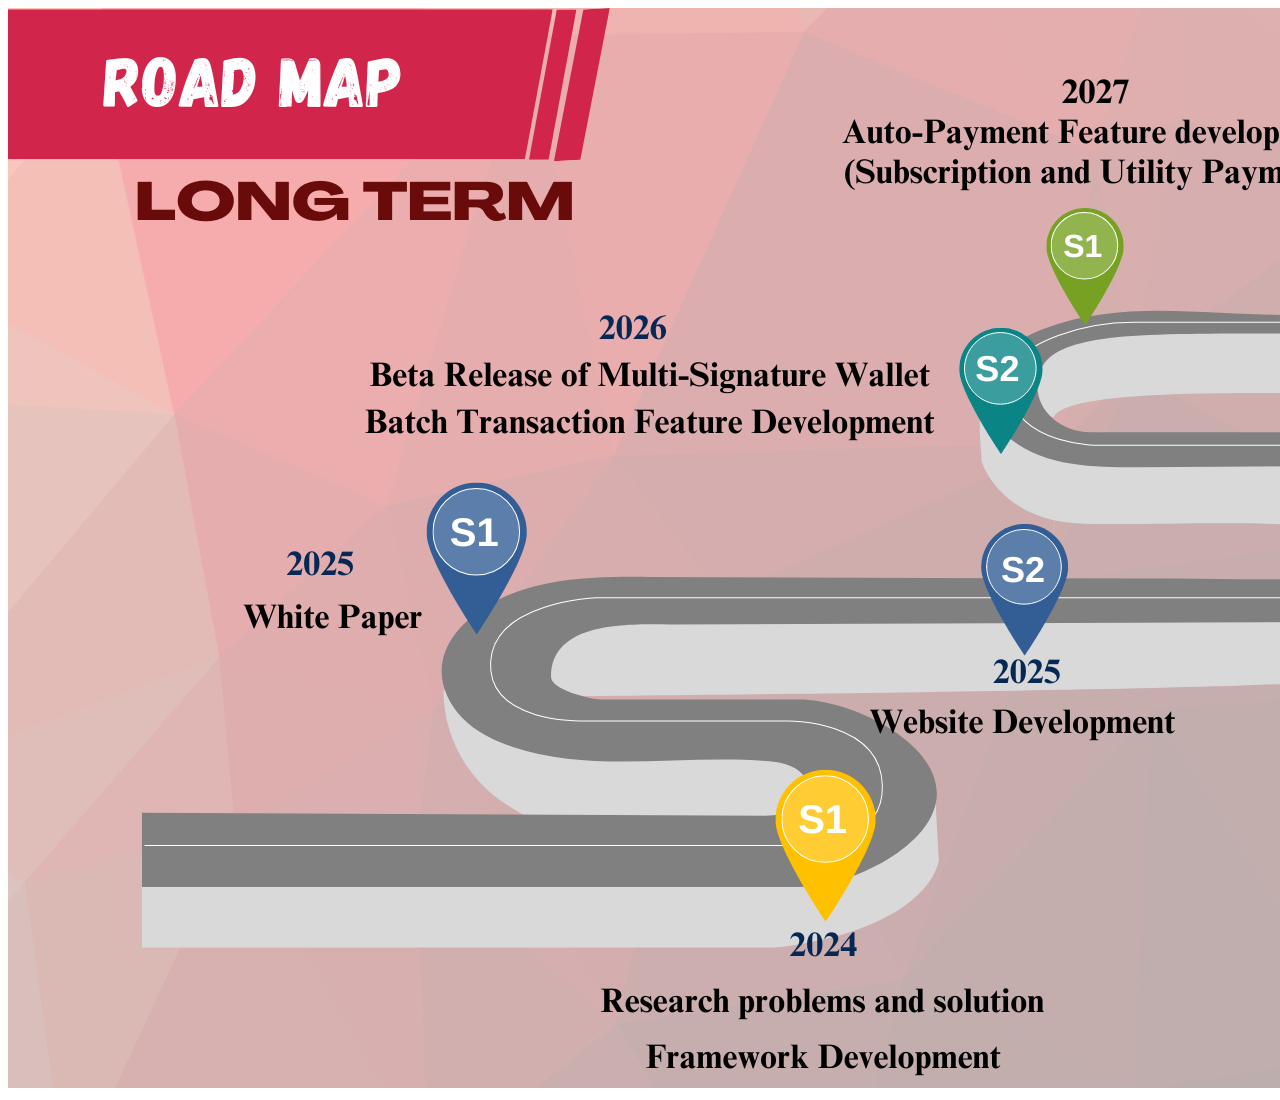
<file: longroad.html>
<!DOCTYPE html>
<html lang="en">
<head>
    <meta charset="UTF-8">
    <meta name="viewport" content="width=device-width, initial-scale=1.0">
    <title>Long-Term Road Map</title>
</head>
<body>
    <img src="./images/longterm.png" alt="">
</body>
</html>
</file>
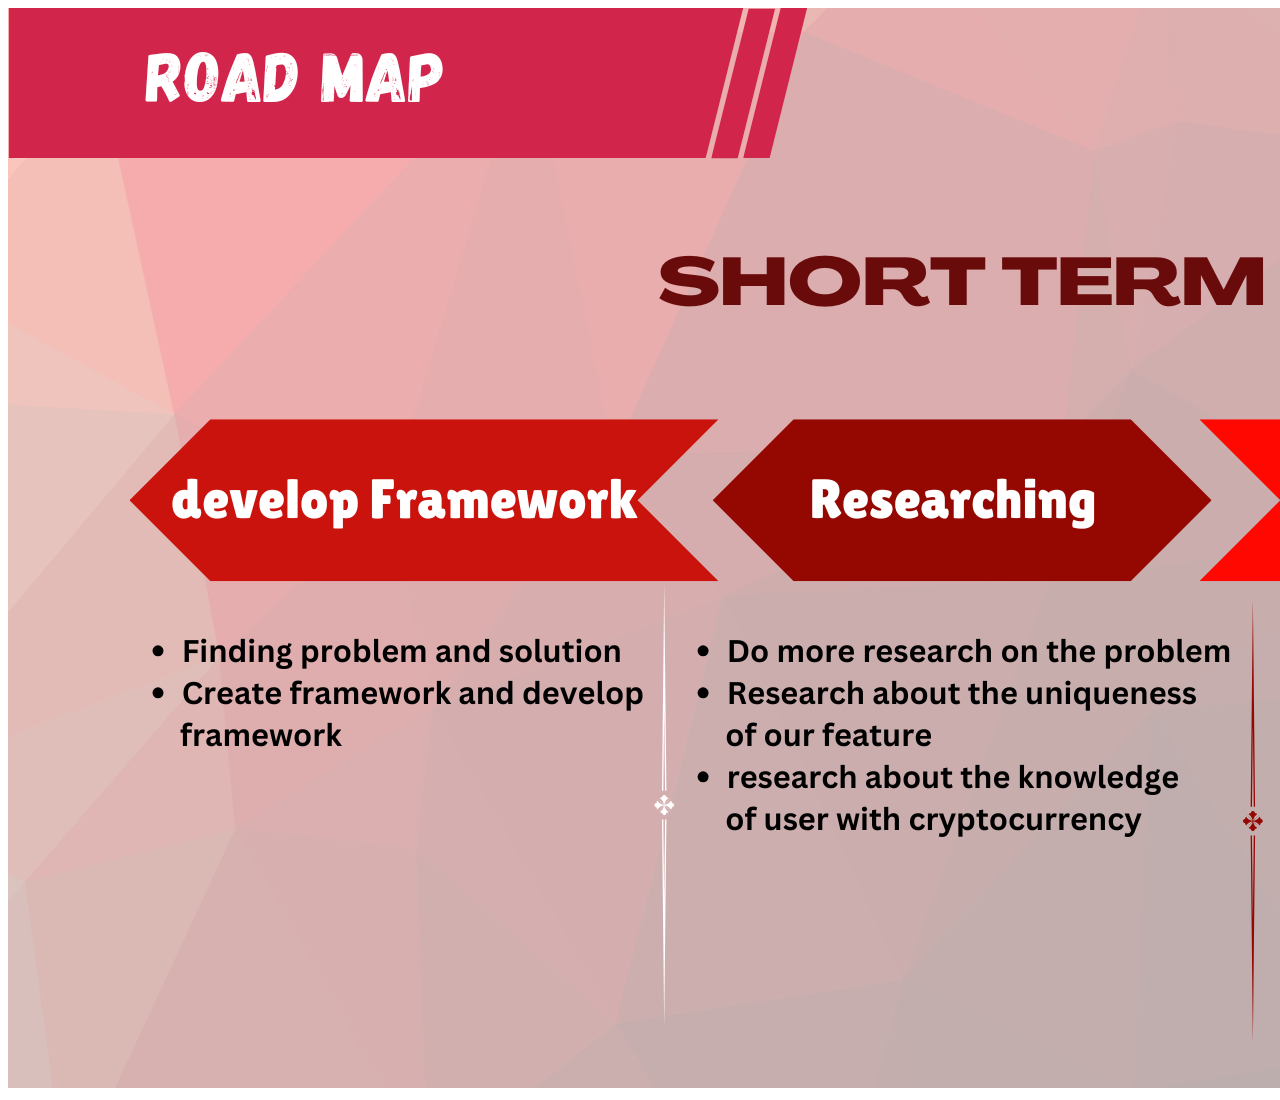
<file: shortroad.html>
<!DOCTYPE html>
<html lang="en">
<head>
    <meta charset="UTF-8">
    <meta name="viewport" content="width=device-width, initial-scale=1.0">
    <title>Short-Term Road Map </title>
</head>
<body>
    <img src="./images/Shortterm.png" alt="">
</body>
</html>
</file>
